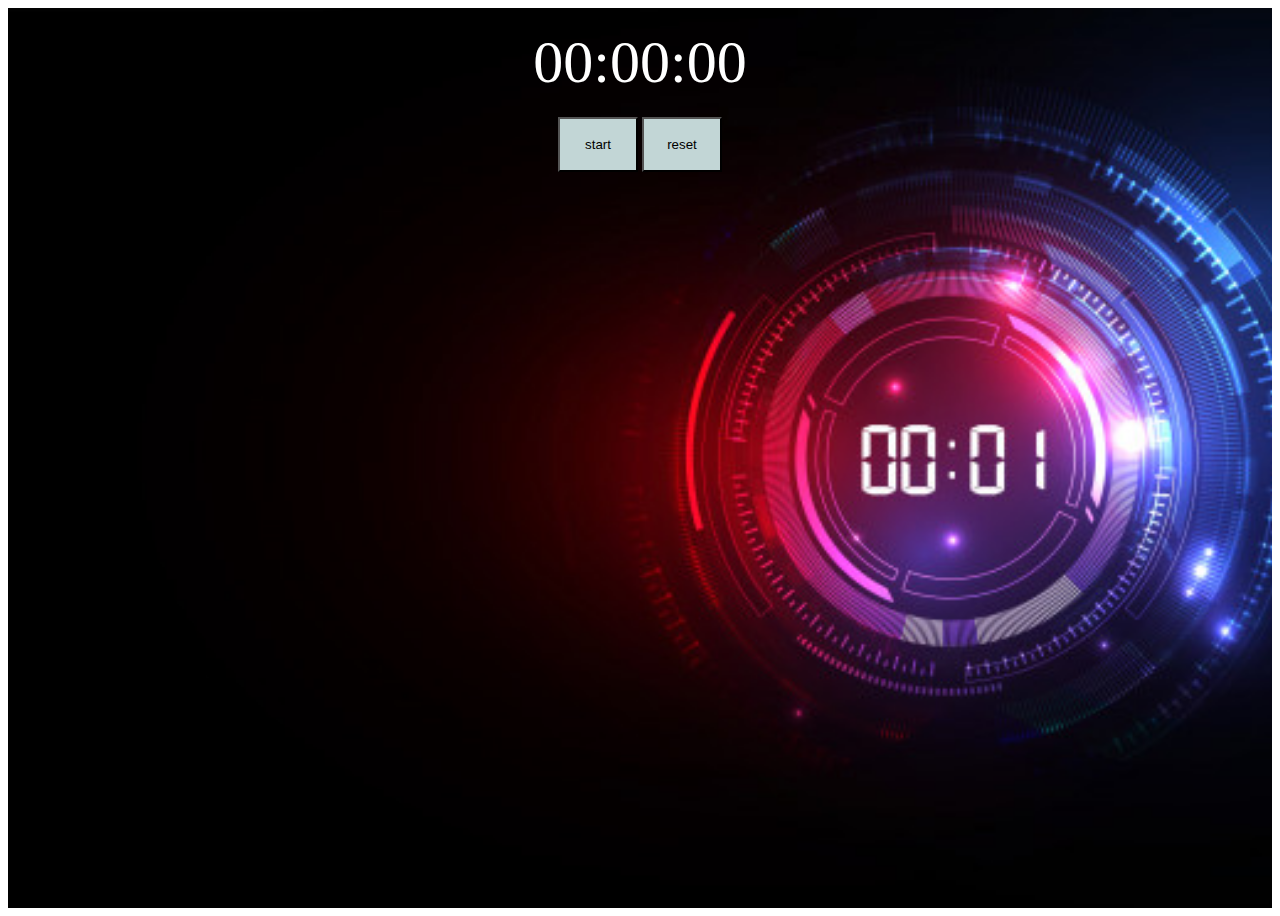
<file: startStopWatch/index.html>
<!DOCTYPE html>
<html>
<head>
	<title>start stop watch</title>
	<link rel="stylesheet" type="text/css" href="style.css">
</head>

<body>
	<div class="container">
		<div id="display">
			00:00:00
		</div>
		<div class="buttons">
			<button id="startStop" onclick="startStop()"> start </button>
			<button id="reset" onclick="reset()"> reset</button>
		</div>

	</div>

<script type="text/javascript" src="main.js"></script>
</body>
</html>
</file>
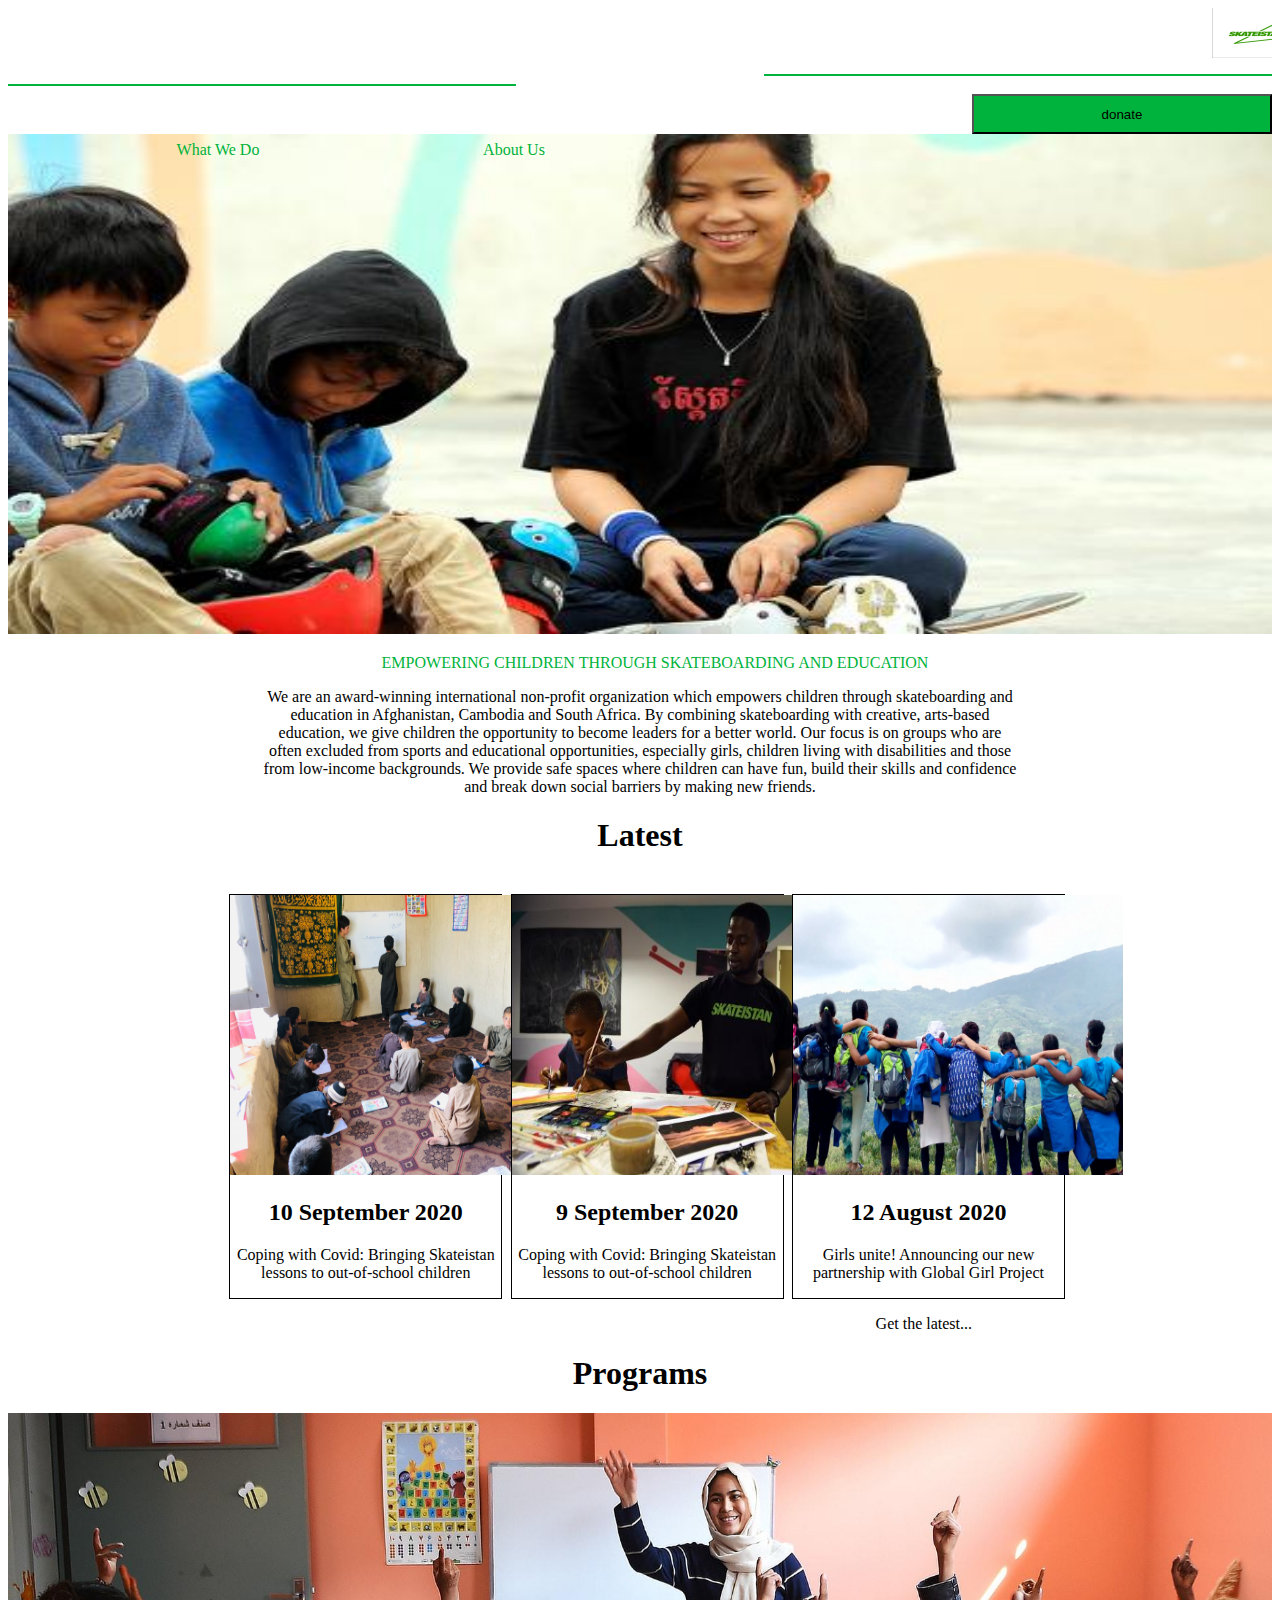
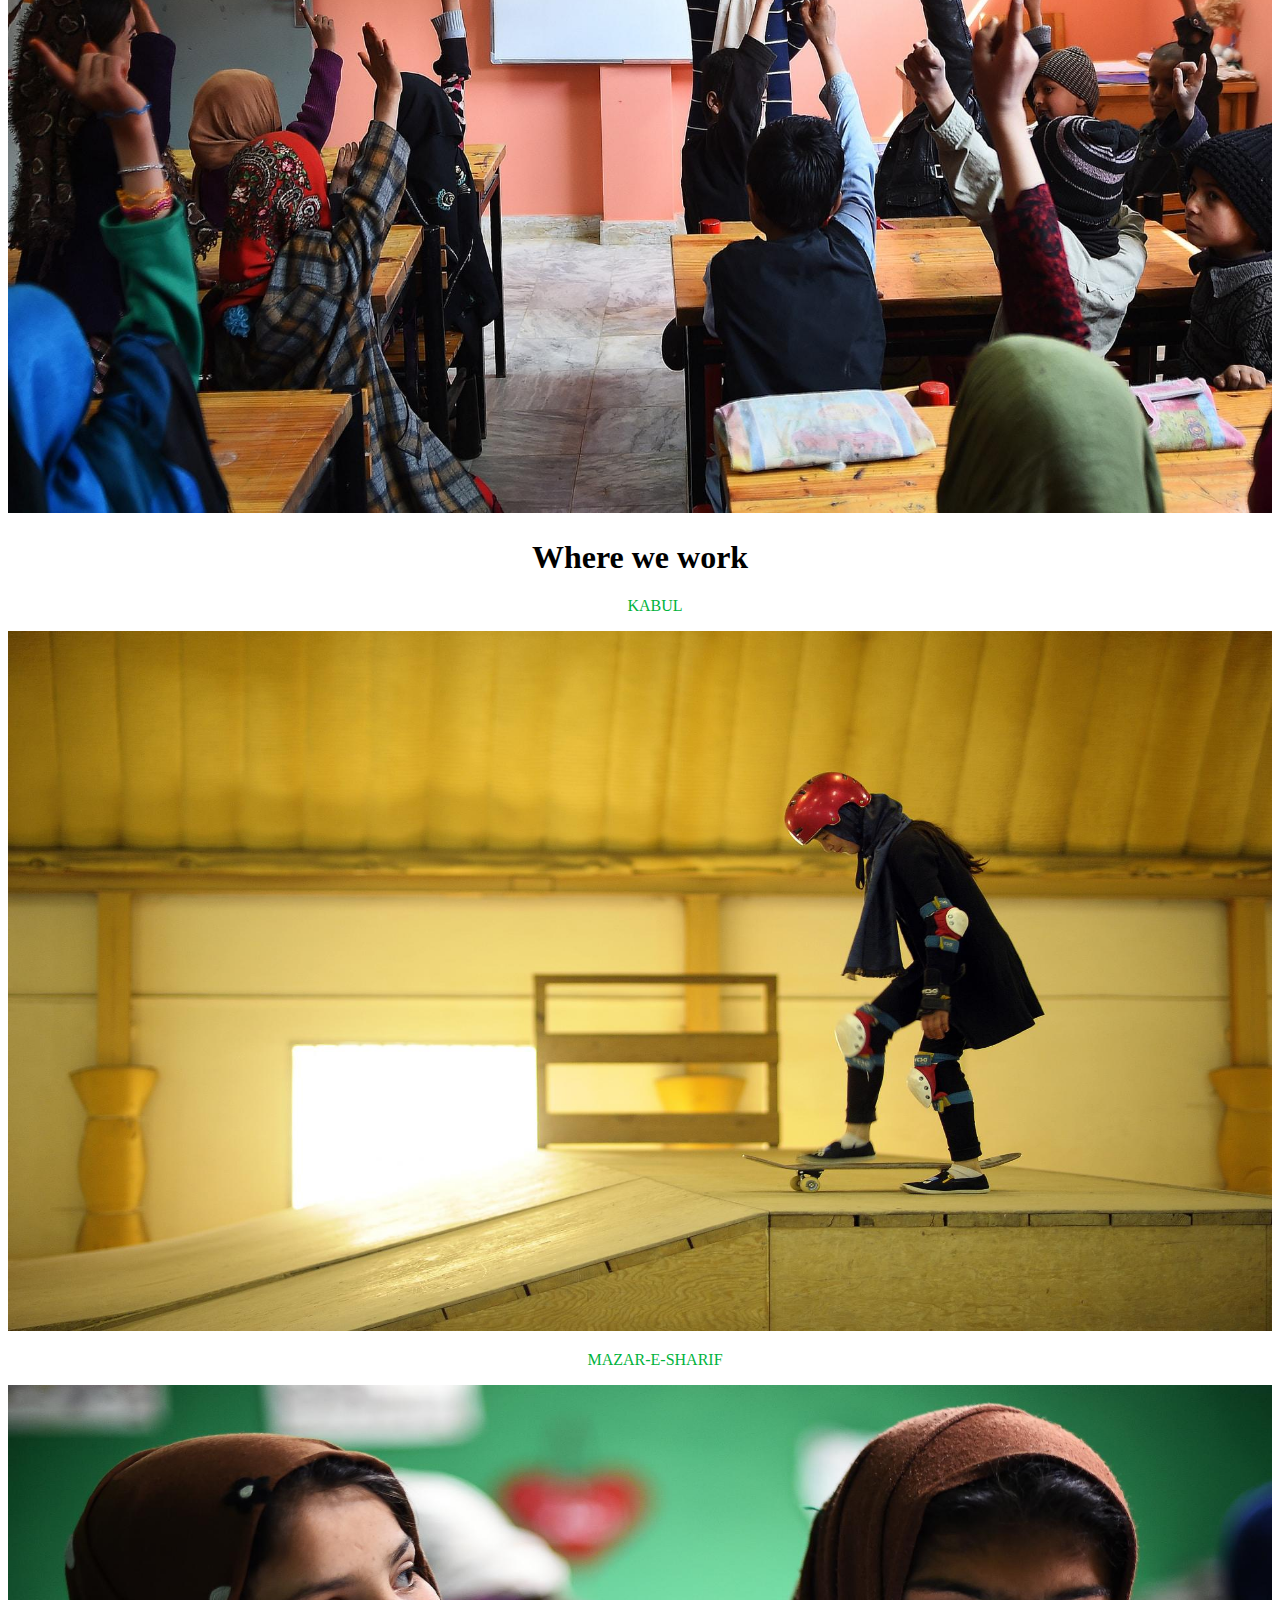
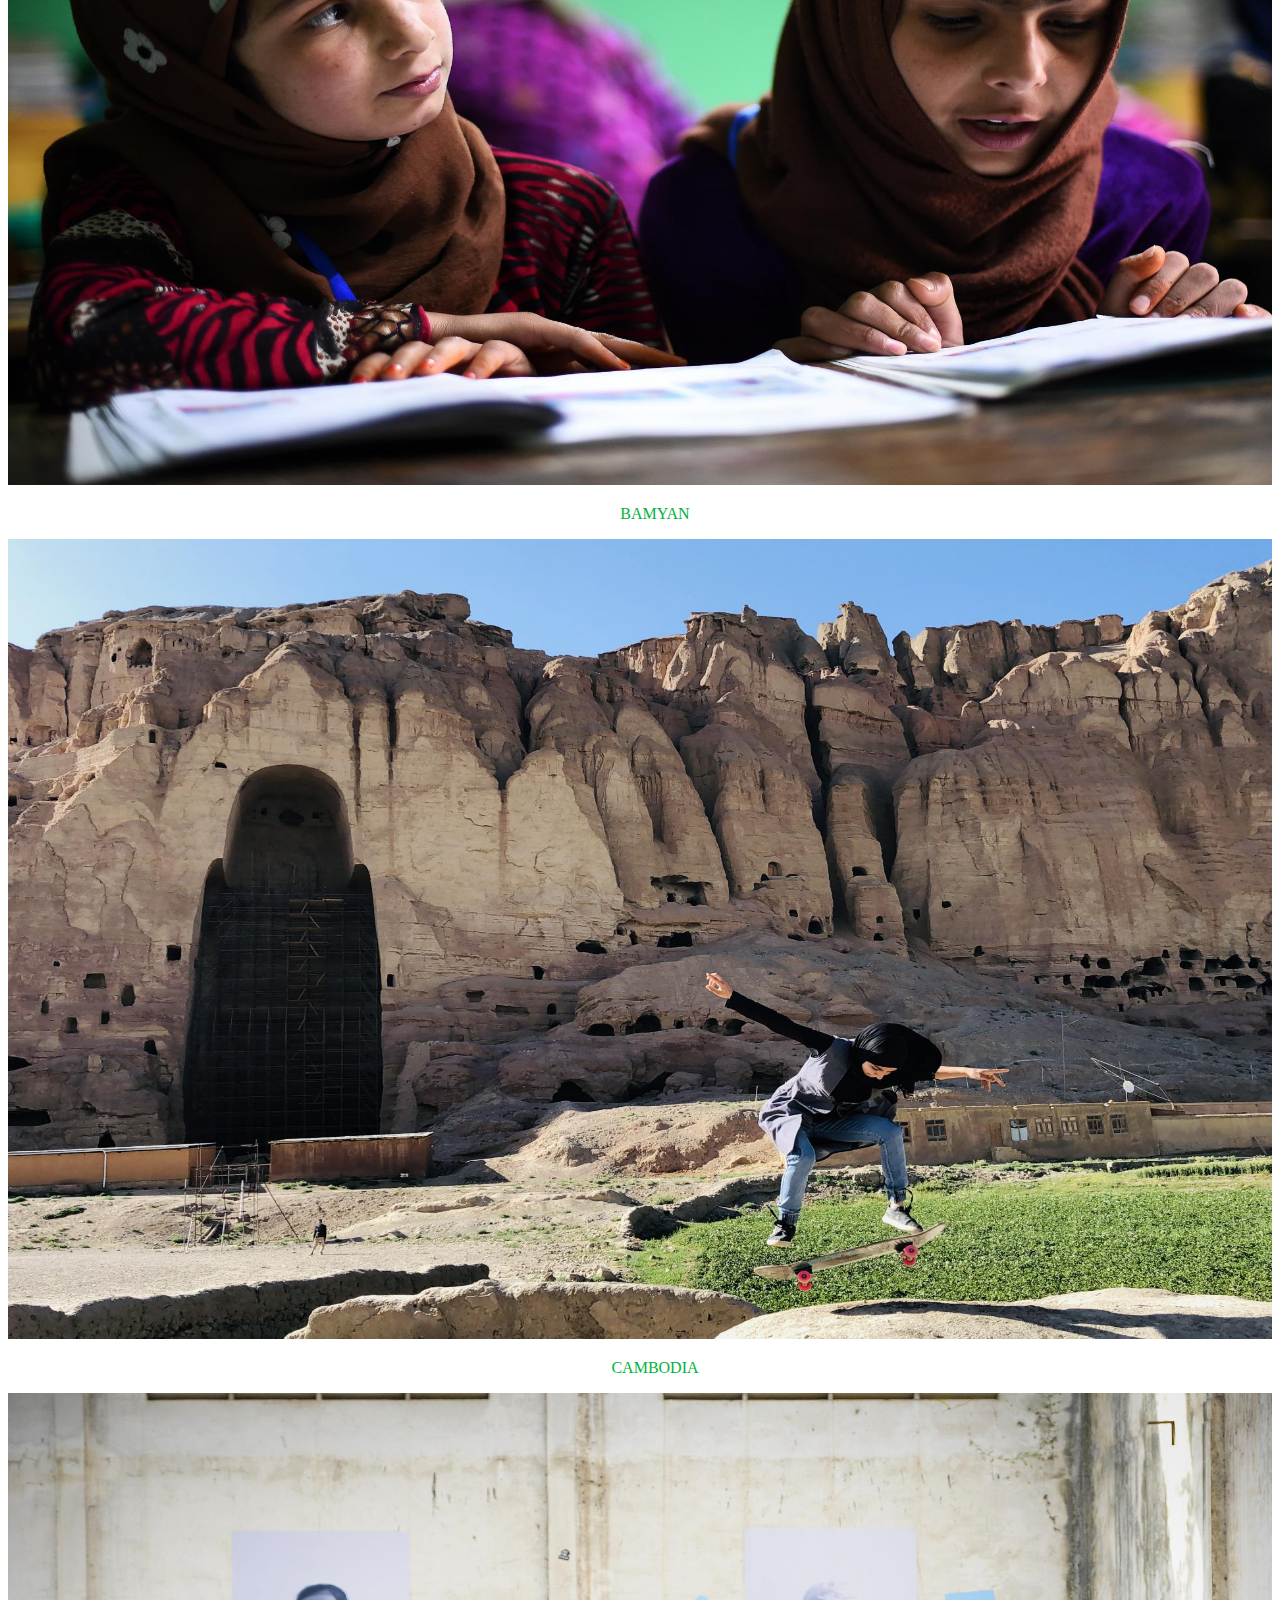
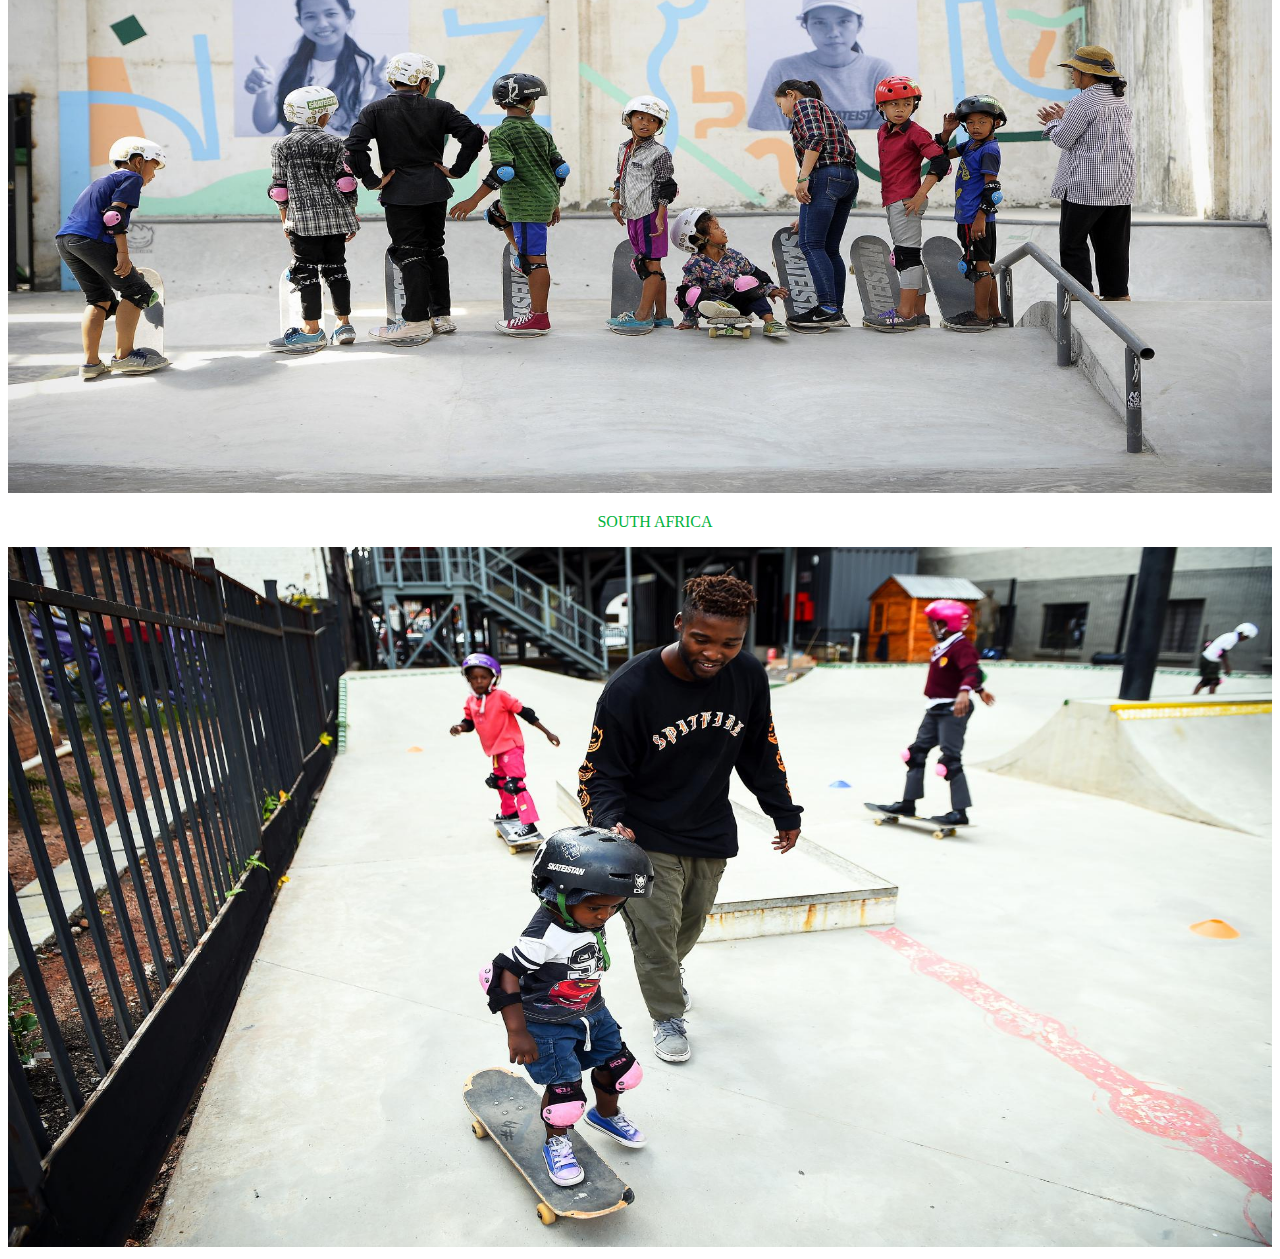
<file: Desktop/plus/web_page/index.html>
<!DOCTYPE html>
<html>
<head>
	<!-- i used meta tag to make my web good in all divices  -->
	<meta name="viewport" content="width=device-width, initial-scale=1.0">
	<link rel="stylesheet" type="text/css" href="./style.css">

<!-- titel --> 
	<title>skatestan </title>
	
</head>

<body>
	
		<nav>
			<ul class="navbar">
				<li><a href="https://skateistan.org/latest">Latest </a></li>
                <li><a href="https://static.skateistan.org/ourstory/">Our Story</a></li>
				<li><a href="https://skateistan.org/what-we-do"> What We Do</a></li>
				<li><a href="https://skateistan.org/about">About Us</a></li> 
			</ul>
		
		</nav>
	
	<marquee> <img src="skatestan  main pic.png" alt="home page pic"  class= "cinter" width="100" height="50" ></marquee>
	<hr color= "#00b33c" width="40%" align= right>

	<hr color= "#00b33c" width="40%" align= left>
	<div class="buttonDonate">
		<button class="donat" type="button" onclick="alert('donate now to help us')">donate</button>
	</div>
		
          <img src="home page pic.jpg" alt="home page pic"  class= "cinter" width="100%" height="500" >
<p id="p1">Empowering children through skateboarding and education</p>

<p id="p2">We are an award-winning international non-profit organization which empowers children through skateboarding and education in Afghanistan, Cambodia and South Africa. By combining skateboarding with creative, arts-based education, we give children the opportunity to become leaders for a better world. Our focus is on groups who are often excluded from sports and educational opportunities, especially girls, children living with disabilities and those from low-income backgrounds. We provide safe spaces where children can have fun, build their skills and confidence and break down social barriers by making new friends.
 </p>
 <h1 id="Latest">Latest</h1>
	<section class="cards">
		<div class="card">
	<img src="10 September 2020.png" alt="10 September 2020"  class= "cinter" width="330" height="280" >
    <h2>10 September 2020</h2>
    <p>Coping with Covid: Bringing Skateistan lessons to out-of-school children</p>
</div>
<div class="card mr-1" >
	<img src="9sep.jpg" alt="10 September 2020"  class= "cinter" width="330" height="280" >
    <h2>9 September 2020</h2>
    <p>Coping with Covid: Bringing Skateistan lessons to out-of-school children</p>
</div>
<div class="card">
	<img src="backs-of-global-girls resized.png" alt="10 September 2020"  class= "cinter" width="330" height="280" >
    <h2>12 August 2020</h2>
    <p>Girls unite! Announcing our new partnership with Global Girl Project</p>

</div>

	</section>
	<p id="p">Get the latest...</p>
	<h1 id="c">Programs</h1>
	 <img src="programs-resized.jpg" alt="programs-resized"  class= "cinter" width="100%" height="700" >

      <h1 id="a">Where we work</h1>
        <p id="b">Kabul</p>
 <img src="Skateistan Kabul 13mar18  102.jpg" alt="Skateistan Kabul"  class= "cinter" width="100%" height="700" >
 <p id="m">Mazar-e-Sharif</p> 
<img src="Skateistan_Press Image Mazar9_2018_credit Andy Buchanan for Skateistan.jpg" alt="Skateistan_Press Image Mazar9_2018_credit Andy Buchanan for Skateistan"  class= "cinter" width="100%" height="700" >
<p id="B">Bamyan</p>
<img src="hope.jpeg" alt="hope"  class= "cinter" width="100%" height="800" >
<p id="e">Cambodia</p>
<img src="Cambodia.jpg" alt="Cambodia"  class= "cinter" width="100%" height="700" >
<p id="f">South Africa</p>
<img src="south africa.jpg" alt="south africa"  class= "cinter" width="100%" height="700" >
</body>
</html>
</file>
<file: startStopWatch/style.css>
.container{
	width: 100%;
	height: 100vh; 
	/*background-color:#00e6e6;*/ 
 background-image:url(technology-background.jpg);
 background-repeat: no-repeat;
 background-size: cover;
}

#display{
	font-size: 60px;
	text-align: center;
	margin: 0 auto ;
	padding: 20px;
	color: white;
}
.buttons{
	text-align: center;
	margin: 0 auto ;
}
#startStop,#reset{
	width: 80px;
	height: 55px; 
	background-color:#c2d6d6;

}
</file>
<file: Desktop/plus/web_page/style.css>
/*.center {
  display: block;
  margin-left: auto;
  margin-right: auto;
  width: 50%*/;/*
}*/

.navbar{
	display: flex;
	flex-direction: row;
	justify-content: space-between;
}
/*img{
			display: block;
			margin: 0 auto 0 auto;
		}*/
		
li {
  display: inline;
}
nav {
	position: absolute;
	top: 5%;
	left: 35%;
	transform: translate(-50%,-50%);
}
a{
	color: #00b33c;
	text-align: center;
	text-decoration: none;
	width: 100px;
	padding: 6em ;
	display: inline-block;
}
#p2 {
  
  /*margin-top: 1em;
  margin-bottom: 1em;
  margin-left: 20%;
  margin-right: 20%;*/
  text-align: center;
  width: 60%;
  margin: auto;

}
#p1 {
  color: #00b33c;
  text-indent: 30px;
  text-transform: uppercase;
  text-align: center;

}
.cards{
	width: 65%; 
	margin: auto;
	display: flex;
    margin-top: 40px;

}
.card{
	width:33%;
    border: 1px solid ;
    text-align: center;
}
.mr-1{
	margin: 0 1%;
}
.donat{
	display: inline-block;
	width: 300px;
	height: 40px;
    background-color: #00b33c;
    /*right: 0;
  /* left: 0;*/

    /*position: relative;
	margin-right: 0;*/
}
.buttonDonate{
	text-align: right;
}
#Latest{
	text-align: center;
}
#p{
	text-align: right;
	margin-right: 300px;
}
#c{
	text-align: center;
}
#a{
	text-align: center;
}
#b{
	color: #00b33c;
  text-indent: 30px;
  text-transform: uppercase;
  text-align: center;
}
#m{
	color: #00b33c;
  text-indent: 30px;
  text-transform: uppercase;
  text-align: center;
}
#B{
	color: #00b33c;
  text-indent: 30px;
  text-transform: uppercase;
  text-align: center;

}
#e{
	color: #00b33c;
  text-indent: 30px;
  text-transform: uppercase;
  text-align: center;
}
#f{
	color: #00b33c;
  text-indent: 30px;
  text-transform: uppercase;
  text-align: center;

}
/*button{
	color: green;

}*/
/*body{
	background-color: red;
}*/
</file>
